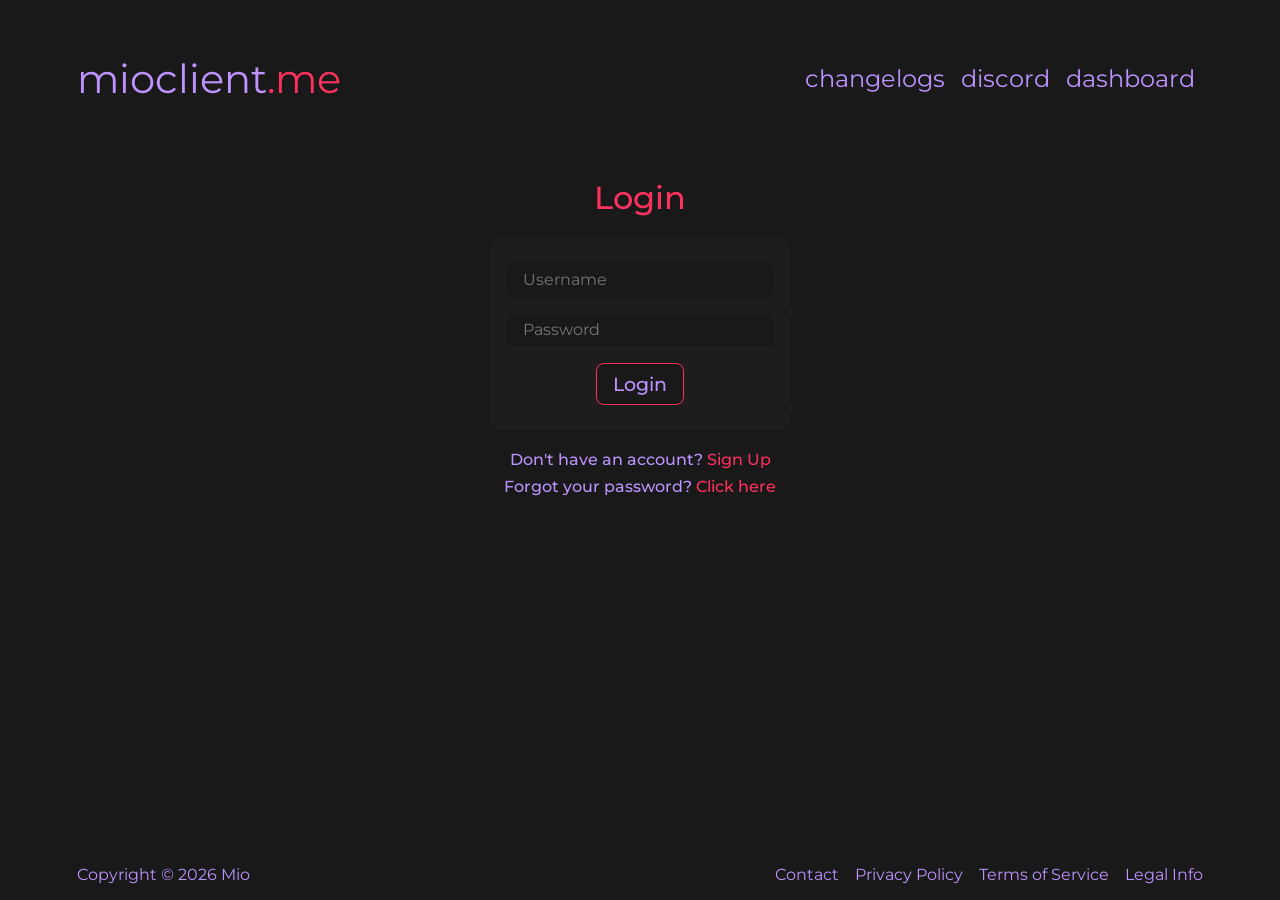
<file: dashboard/index.html>
<!DOCTYPE html>
<html>
        <head>
        <title>
            Login - Mio
        </title>
        <script async src="https://www.recaptcha.net/recaptcha/api.js"></script>
        <meta name="viewport" content="width=device-width, initial-scale=1.0, shrink-to-fit=no">
        <link rel="stylesheet" type="text/css" href="/css/login.css" /> 
            </head>
    <body>
       
        <nav class="nav scrollable">
        <a style="color: var(--text-active);" class="nav-item nav-container" href="\">
            mioclient<span style="color: var(--text-second);">.me</span>
        </a>
        <div class="nav-container nav-hidable">
            <a class="nav-item nav-sub" href="/changelogs">
                changelogs
            </a>

            <a class="nav-item nav-sub" href="/discord">
                discord
            </a>

            <a class="nav-item nav-sub nav-btn" href="/dashboard">
                dashboard
            </a>
        </div>
    </nav>
            <form class="login-box" method="post" action="">
            <h1 style="color: var(--text-second);">

                            Login
            
            </h1>
                        <div class="login-container">
                <input name="login" type="text" class="login-item" required placeholder="Username">
                <input name="password" type="password" class="login-item" required placeholder="Password">
				<div class="g-recaptcha" data-sitekey="6Le-JDMpAAAAAPCHnr9ar6U6BC3ydU9WfnCdggTD" data-theme="dark"></div>                <input type="submit" class="login-item main-btn" value="Login">
            </div>
            <h4 style="margin-bottom: 0;">

                            Don't have an account? <a style="color: var(--text-second);" href="/register"> Sign Up </a>
                            
            </h4>
            <h4 style="margin-top: 0.5rem;">

                            Forgot your password? <a style="color: var(--text-second);" href="/reset"> Click here </a>
            
            </h4>
        </form>
        
        <footer>
            <p> Copyright © 2026 Mio </p>
            <div class="footer-info">
                <a class="footer-element" href="/support"> Contact </a>
                <a class="footer-element" href="/privacy"> Privacy Policy </a>
                <a class="footer-element" href="/tos"> Terms of Service </a>
                <a class="footer-element" href="/assets/oferta.pdf"> Legal Info </a>
            </div>
        </footer>
        </body>
</html>
</file>
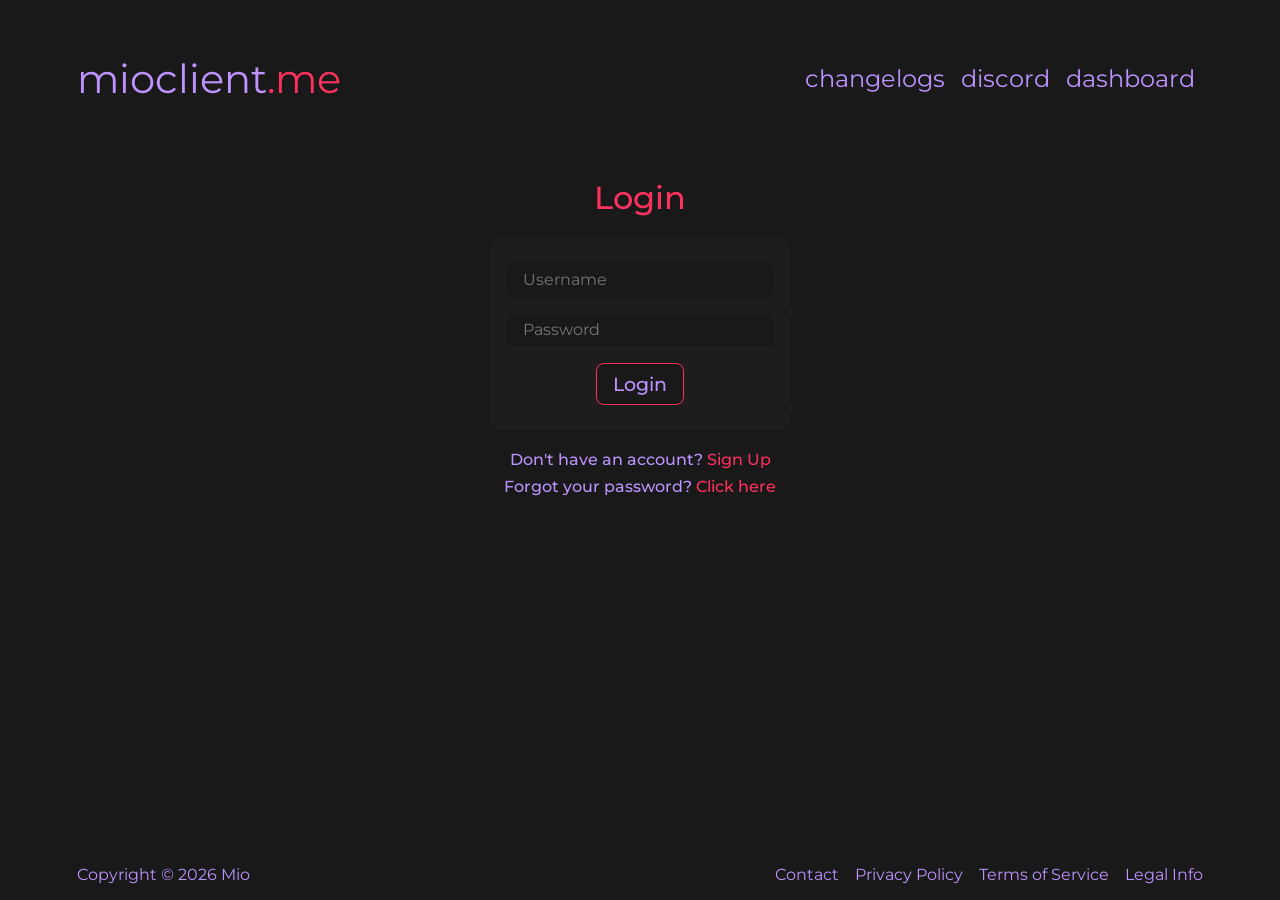
<file: login/index.html>
﻿<!DOCTYPE html>
<html>
        <head>
        <title>
            Login - Mio
        </title>
        <script async src="https://www.recaptcha.net/recaptcha/api.js"></script>
        <meta name="viewport" content="width=device-width, initial-scale=1.0, shrink-to-fit=no">
        <link rel="stylesheet" type="text/css" href="/css/login.css" /> 
            </head>
    <body>
       
        <nav class="nav scrollable">
        <a style="color: var(--text-active);" class="nav-item nav-container" href="\">
            mioclient<span style="color: var(--text-second);">.me</span>
        </a>
        <div class="nav-container nav-hidable">
            <a class="nav-item nav-sub" href="/changelogs">
                changelogs
            </a>

            <a class="nav-item nav-sub" href="/discord">
                discord
            </a>

            <a class="nav-item nav-sub nav-btn" href="/dashboard">
                dashboard
            </a>
        </div>
    </nav>
            <form class="login-box" method="post" action="">
            <h1 style="color: var(--text-second);">

                            Login
            
            </h1>
                        <div class="login-container">
                <input name="login" type="text" class="login-item" required placeholder="Username">
                <input name="password" type="password" class="login-item" required placeholder="Password">
				<div class="g-recaptcha" data-sitekey="6Le-JDMpAAAAAPCHnr9ar6U6BC3ydU9WfnCdggTD" data-theme="dark"></div>                <input type="submit" class="login-item main-btn" value="Login">
            </div>
            <h4 style="margin-bottom: 0;">

                            Don't have an account? <a style="color: var(--text-second);" href="/register"> Sign Up </a>
                            
            </h4>
            <h4 style="margin-top: 0.5rem;">

                            Forgot your password? <a style="color: var(--text-second);" href="/reset"> Click here </a>
            
            </h4>
        </form>
        
        <footer>
            <p> Copyright © 2026 Mio </p>
            <div class="footer-info">
                <a class="footer-element" href="/support"> Contact </a>
                <a class="footer-element" href="/privacy"> Privacy Policy </a>
                <a class="footer-element" href="/tos"> Terms of Service </a>
                <a class="footer-element" href="/assets/oferta.pdf"> Legal Info </a>
            </div>
        </footer>
        <script type="module" src="https://static.cloudflareinsights.com/beacon.min.js/v4513226cdae34746b4dedf0b4dfa099e1781791509496" integrity="sha512-ZE9pZaUXND66v380QUtch/5sE9tPFh2zg45pR2PB0CVkCtOREv2AJKkSidISWkysEuQ0EH8faUU5du78bx87UQ==" data-cf-beacon='{"version":"2024.11.0","token":"f7ecb6a45de2420ebdf205f468d30b24","r":1}' crossorigin="anonymous"></script>
</body>
</html>
</file>
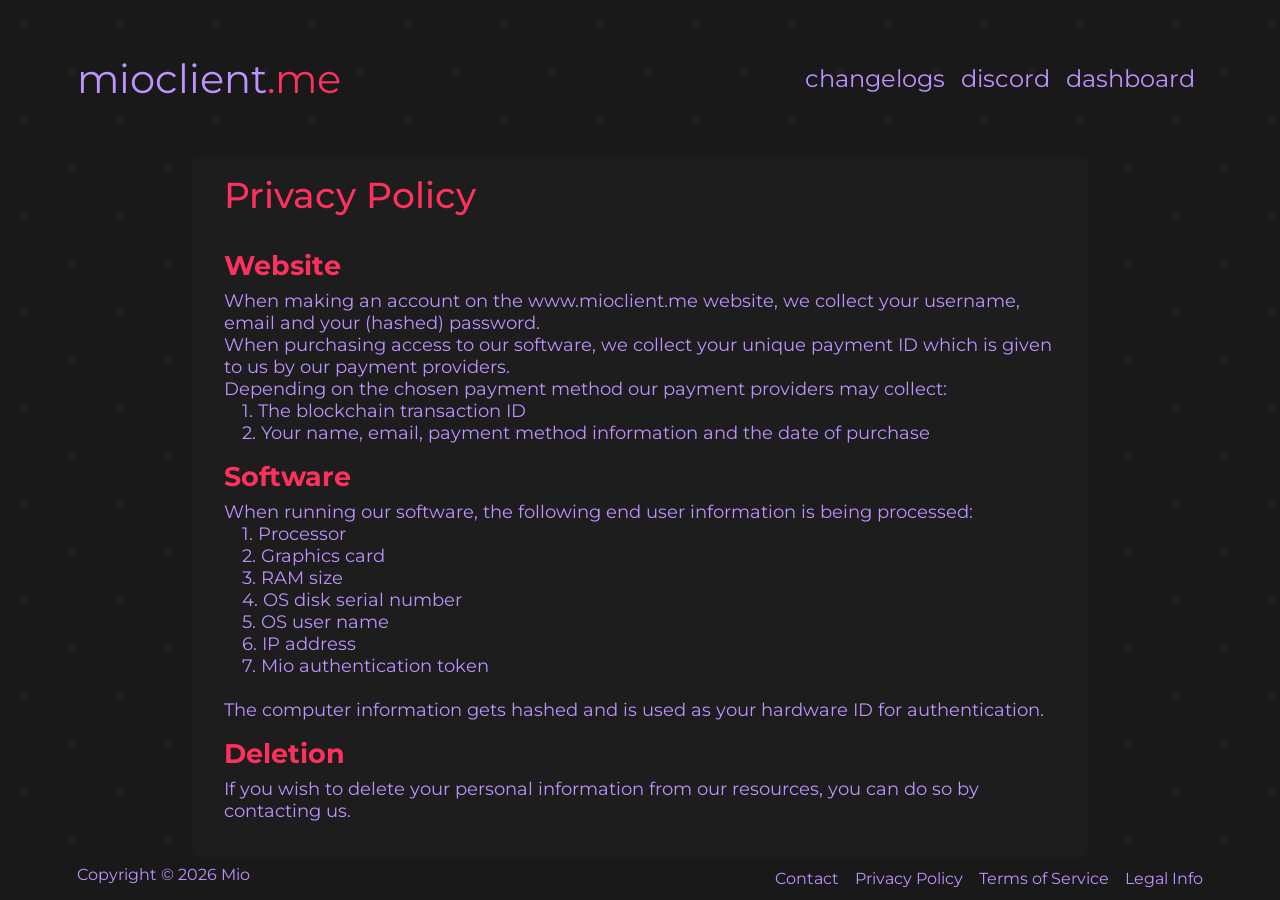
<file: privacy/index.html>
﻿<!DOCTYPE html>
<html>
		
    <head>
        <title>
            Privacy Policy - Mio
        </title>
        <meta name="viewport" content="width=device-width, initial-scale=1.0, shrink-to-fit=no">
        <link rel="stylesheet" type="text/css" href="/css/login.css" /> 
        <link rel="stylesheet" type="text/css" href="/css/tos.css" /> 
            </head>
    <body>
        
        <nav class="nav scrollable">
        <a style="color: var(--text-active);" class="nav-item nav-container" href="\">
            mioclient<span style="color: var(--text-second);">.me</span>
        </a>
        <div class="nav-container nav-hidable">
            <a class="nav-item nav-sub" href="/changelogs">
                changelogs
            </a>

            <a class="nav-item nav-sub" href="/discord">
                discord
            </a>

            <a class="nav-item nav-sub nav-btn" href="/dashboard">
                dashboard
            </a>
        </div>
    </nav>
    		<div class="tos-section">

                        <h1>
                Privacy Policy
            </h1>
            <h2>
                Website
            </h2>
            <p>
                When making an account on the www.mioclient.me website, we collect your username, email and your (hashed) password.
                <br> When purchasing access to our software, we collect your unique payment ID which is given to us by our payment providers.
                <br> Depending on the chosen payment method our payment providers may collect:
				<br> &emsp;1. The blockchain transaction ID
				<br> &emsp;2. Your name, email, payment method information and the date of purchase
            </p>
			<h2>
                Software
            </h2>
			<p>
				When running our software, the following end user information is being processed:
				<br> &emsp;1. Processor
				<br> &emsp;2. Graphics card
				<br> &emsp;3. RAM size
				<br> &emsp;4. OS disk serial number
				<br> &emsp;5. OS user name
				<br> &emsp;6. IP address
				<br> &emsp;7. Mio authentication token
				<br><br> The computer information gets hashed and is used as your hardware ID for authentication.
			</p>
			<h2>
                Deletion
            </h2>
			<p>
				If you wish to delete your personal information from our resources, you can do so by contacting us.
			</p>
            
		</div>
		
        <footer>
            <p> Copyright © 2026 Mio </p>
            <div class="footer-info">
                <a class="footer-element" href="/support"> Contact </a>
                <a class="footer-element" href="/privacy"> Privacy Policy </a>
                <a class="footer-element" href="/tos"> Terms of Service </a>
                <a class="footer-element" href="/assets/oferta.pdf"> Legal Info </a>
            </div>
        </footer>
        <script type="module" src="https://static.cloudflareinsights.com/beacon.min.js/v4513226cdae34746b4dedf0b4dfa099e1781791509496" integrity="sha512-ZE9pZaUXND66v380QUtch/5sE9tPFh2zg45pR2PB0CVkCtOREv2AJKkSidISWkysEuQ0EH8faUU5du78bx87UQ==" data-cf-beacon='{"version":"2024.11.0","token":"f7ecb6a45de2420ebdf205f468d30b24","r":1}' crossorigin="anonymous"></script>
</body>
</html>
</file>
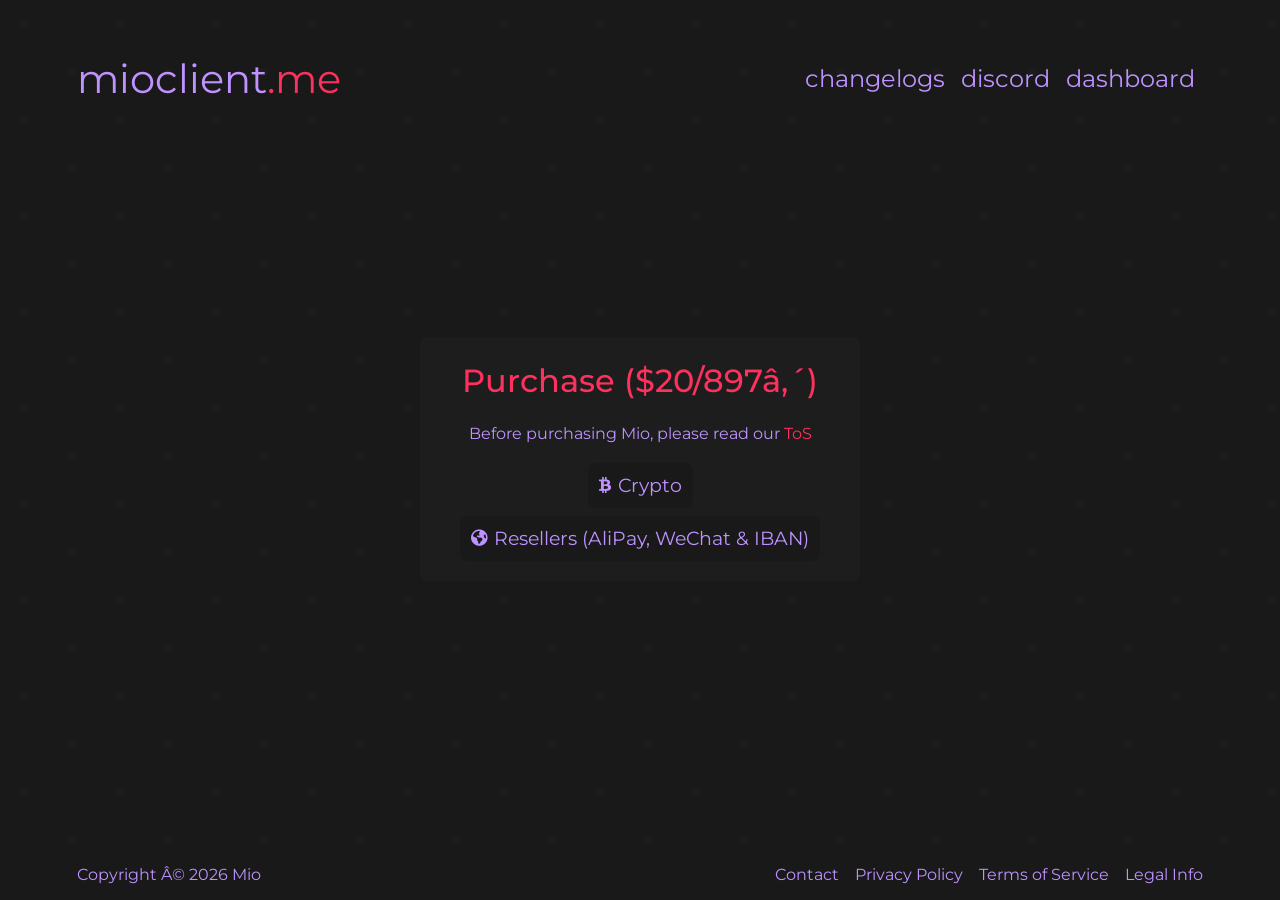
<file: purchase/index.html>
<!DOCTYPE html>
<html>

<head>
    <title>
        Purchase - Mio
    </title>
    <meta name="viewport" content="width=device-width, initial-scale=1.0, shrink-to-fit=no">
    <link rel="stylesheet" href="https://cdnjs.cloudflare.com/ajax/libs/font-awesome/6.4.0/css/all.min.css"
        integrity="sha512-iecdLmaskl7CVkqkXNQ/ZH/XLlvWZOJyj7Yy7tcenmpD1ypASozpmT/E0iPtmFIB46ZmdtAc9eNBvH0H/ZpiBw=="
        crossorigin="anonymous" referrerpolicy="no-referrer" />
    <link rel="stylesheet" type="text/css" href="/css/funpay.css" />
    <link rel="stylesheet" type="text/css" href="/css/payment.css" />
    <link rel="stylesheet" type="text/css" href="/css/popup.css" />
    <script src="/js/popup.js"></script>
    <script src="/js/purchase.js"></script>
    <script src="https://js.hcaptcha.com/1/api.js" async defer></script>
    </head>

<body>
    
        <nav class="nav scrollable">
        <a style="color: var(--text-active);" class="nav-item nav-container" href="\">
            mioclient<span style="color: var(--text-second);">.me</span>
        </a>
        <div class="nav-container nav-hidable">
            <a class="nav-item nav-sub" href="/changelogs">
                changelogs
            </a>

            <a class="nav-item nav-sub" href="/discord">
                discord
            </a>

            <a class="nav-item nav-sub nav-btn" href="/dashboard">
                dashboard
            </a>
        </div>
    </nav>
    
    <form class="login-box" method="post" action="">
		<input type="hidden" id="captchatoken" name="captchatoken" value="">
		<input type="hidden" id="postemail" name="postemail" value="">
        <div class="login-container bbx">
            <h1 style="color: var(--text-second); margin: 0.5rem;">
                Purchase ($20/897₴)            </h1>

            <p style="max-width: 500px; text-align: center;">
    Before purchasing Mio, please read our <a class="highlight" href="tos"> ToS</a>
</p>

<div style="display: none;">
    <input type="radio" name="funpay" class="card-input-element card-1" />
    <input type="radio" name="crypto" class="card-input-element card-3" />
    <input type="radio" name="resell" class="card-input-element card-4" />
</div>

<div class="radio-box noselect">
    <div class="radio-card card-3" onclick="onClick('3')">
        <h3>
            <i class="fa-brands fa-sm fad fa-btc"></i>
            Crypto
        </h3>
    </div>
</div>

<div class="radio-box noselect">
    <div class="radio-card card-4" onclick="onClick('4')">
        <h3>
            <i class="fa fa-sm fad fa-earth-americas"></i>
            Resellers (AliPay, WeChat &amp; IBAN)
        </h3>
    </div>
</div>
        </div>
    </form>

    <dialog id="modal" class="modal">
        <div class="container popup-base">
            <div class="popup-text">
                <h2 class="highlight popup-header popup-inner">

                                            Before purchasing
                    
                </h2>
                <p class="popup-inner">

                                            Mio only supports <span class="bolder highlight">Windows 10/11</span>
                    
                </p>

                <h3 class="highlight popup-header">

                                            Email address
                    
                </h3>
                <p class="popup-inner">

                                            Make sure your email address is valid. We will use it to send the activation code.
                    
                </p>

                <h3 class="highlight popup-header">

                                            Crypto
                    
                </h3>
                <p class="popup-inner">

                                            If paying via cryptocurrency then make sure that your exchange does not
                        subtract the fee from the required amount.
                        <br>
                        If you plan on buying cryptocurrency then it's recommended to use
                        low fee coins (like <span class="bolder highlight">Litecoin</span>) instead of
                        high fee ones like <span class="bolder highlight">Bitcoin</span>.
                    
                </p>

                <h3 class="highlight popup-header">

                                            Also important
                    
                </h3>
                <p class="popup-inner">

                                            Please make sure to read our
                        <a class="bolder" href="/tos">Terms of Service</a> and our
                        <a class="bolder" href="/privacy">Privacy Policy</a> before purchasing.
                    
                </p>
            </div>
            <div class="popup-buttons">
                <div class="popup-action">
                    <input id="pemail" name="email" type="email" class="login-item popup-email" required placeholder="Email">
                </div>
                <button class="main-btn popup-inner popup-btn" onclick="uncheck()">

                                            Cancel
                    
                </button>
                <button class="main-btn popup-inner popup-btn" onclick="purchase()">

                                            Purchase
                    
                </button>
            </div>
        </div>
    </dialog>

    <dialog class="modal captcha-modal" id="captcha-dialog">
        <div class="h-captcha" data-sitekey="af451af7-092a-4b53-b876-ee512b828b49" data-theme="dark" data-callback="confirmCaptcha"></div>    </dialog>
	<div id="backdrop" class="backdrop"></div>

    
        <footer>
            <p> Copyright © 2026 Mio </p>
            <div class="footer-info">
                <a class="footer-element" href="/support"> Contact </a>
                <a class="footer-element" href="/privacy"> Privacy Policy </a>
                <a class="footer-element" href="/tos"> Terms of Service </a>
                <a class="footer-element" href="/assets/oferta.pdf"> Legal Info </a>
            </div>
        </footer>
    </body>

</html>
</file>
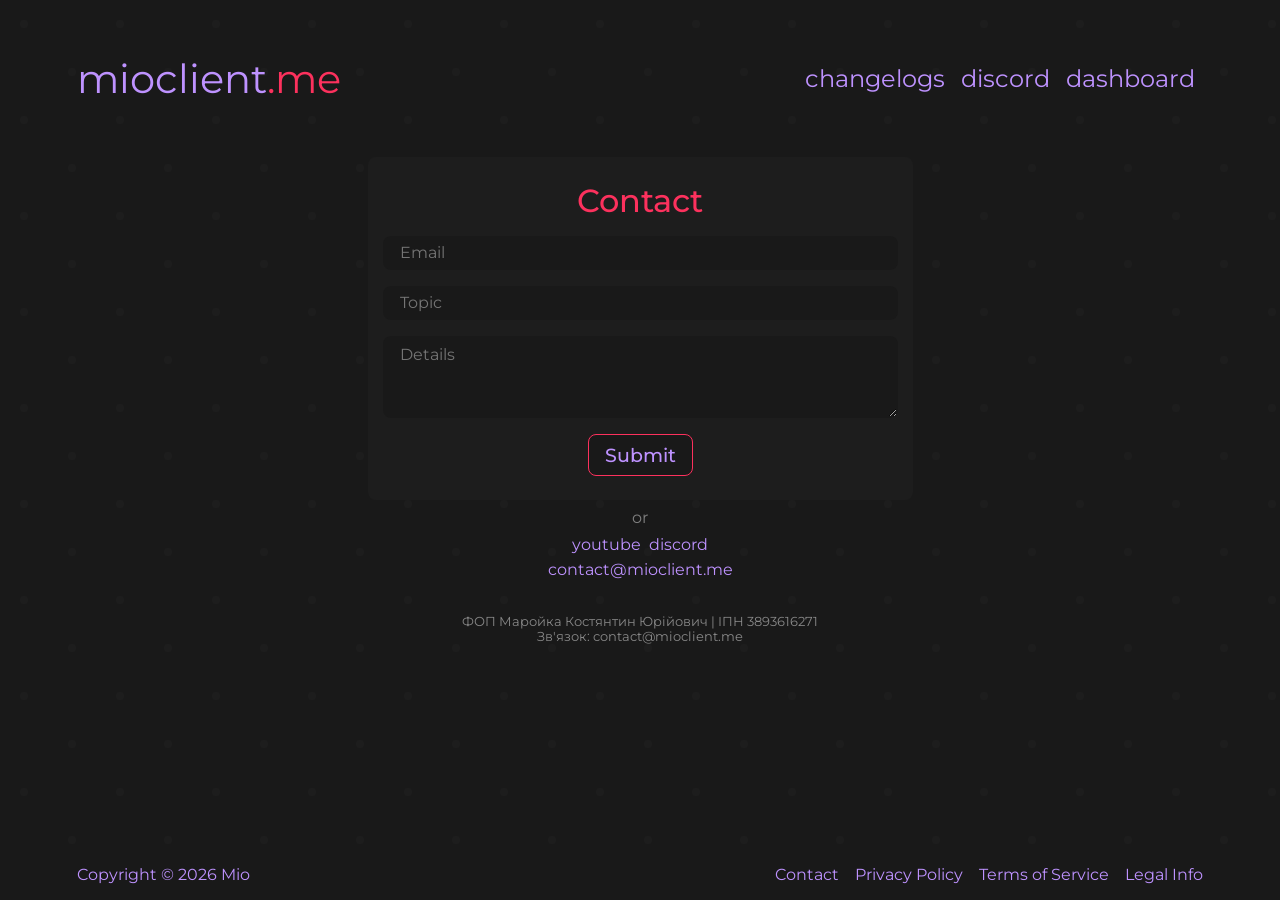
<file: support/index.html>
﻿<!DOCTYPE html>
<html>

<head>
    <title>
        Contact - Mio
    </title>
    <meta name="viewport" content="width=device-width, initial-scale=1.0, shrink-to-fit=no">
	<script async src="https://www.recaptcha.net/recaptcha/api.js"></script>
    <link rel="stylesheet" type="text/css" href="/css/login.css" />
    <style>
        #details-input {
            resize: vertical;
            max-height: 350px;
        }

        .socials {
            display: flex;
            justify-content: center;
            align-items: center;
            flex-wrap: wrap;
        }

        #social {
            padding: 0px 4px;
            transition: 500ms ease;
        }

        #social:hover {
            letter-spacing: 2px;
            color: var(--text-second);
        }

        #social:last-child {
            margin: 6px;
            flex-basis: 100%;
            text-align: center;
        }
    </style>
    </head>

<body>
    
        <nav class="nav scrollable">
        <a style="color: var(--text-active);" class="nav-item nav-container" href="\">
            mioclient<span style="color: var(--text-second);">.me</span>
        </a>
        <div class="nav-container nav-hidable">
            <a class="nav-item nav-sub" href="/changelogs">
                changelogs
            </a>

            <a class="nav-item nav-sub" href="/discord">
                discord
            </a>

            <a class="nav-item nav-sub nav-btn" href="/dashboard">
                dashboard
            </a>
        </div>
    </nav>
    
    <form class="login-box" method="POST">
        <div class="login-container">
            <h1 style="color: var(--text-second); margin: 0.5rem;">

                            Contact
            
            </h1>
			            
        <input name="email" type="email" class="login-item" required placeholder="Email">
        <input name="topic" type="text" class="login-item" required placeholder="Topic">
        <textarea rows="4" cols="50" name="details" type="text" class="login-item" id="details-input" required placeholder="Details"></textarea><div class="g-recaptcha" data-sitekey="6Le-JDMpAAAAAPCHnr9ar6U6BC3ydU9WfnCdggTD" data-theme="dark"></div><input type="submit" class="login-item main-btn" value="Submit">        </div>
    </form>
    <p style="display: flex; justify-content: center; color: gray; margin: 8px;"> or </p>
		<div class="socials">
        <a id="social" target="_blank" href="https://www.youtube.com/@mioclient">youtube</a>
        <a id="social" target="_blank" href="/discord">discord</a>
        <a id="social" target="_blank" href="/cdn-cgi/l/email-protection#6d0e0203190c0e192d0004020e0104080319430008"><span class="__cf_email__" data-cfemail="bfdcd0d1cbdedccbffd2d6d0dcd3d6dad1cb91d2da">[email&#160;protected]</span></a>
		</div>
        <div style="display: flex; justify-content: center; color: gray; margin: 1rem;">
            <p style="color: #888; font-size: 0.8rem; text-align: center;">
                ФОП Маройка Костянтин Юрійович | ІПН 3893616271 <br>
                Зв'язок: <a href="/cdn-cgi/l/email-protection" class="__cf_email__" data-cfemail="41222e2f35202235012c282e222d28242f356f2c24">[email&#160;protected]</a>
            </p>
        </div>
        
    
        <footer>
            <p> Copyright © 2026 Mio </p>
            <div class="footer-info">
                <a class="footer-element" href="/support"> Contact </a>
                <a class="footer-element" href="/privacy"> Privacy Policy </a>
                <a class="footer-element" href="/tos"> Terms of Service </a>
                <a class="footer-element" href="/assets/oferta.pdf"> Legal Info </a>
            </div>
        </footer>
    <script data-cfasync="false" src="/cdn-cgi/scripts/5c5dd728/cloudflare-static/email-decode.min.js"></script><script type="module" src="https://static.cloudflareinsights.com/beacon.min.js/v4513226cdae34746b4dedf0b4dfa099e1781791509496" integrity="sha512-ZE9pZaUXND66v380QUtch/5sE9tPFh2zg45pR2PB0CVkCtOREv2AJKkSidISWkysEuQ0EH8faUU5du78bx87UQ==" data-cf-beacon='{"version":"2024.11.0","token":"f7ecb6a45de2420ebdf205f468d30b24","r":1}' crossorigin="anonymous"></script>
</body>

</html>
</file>
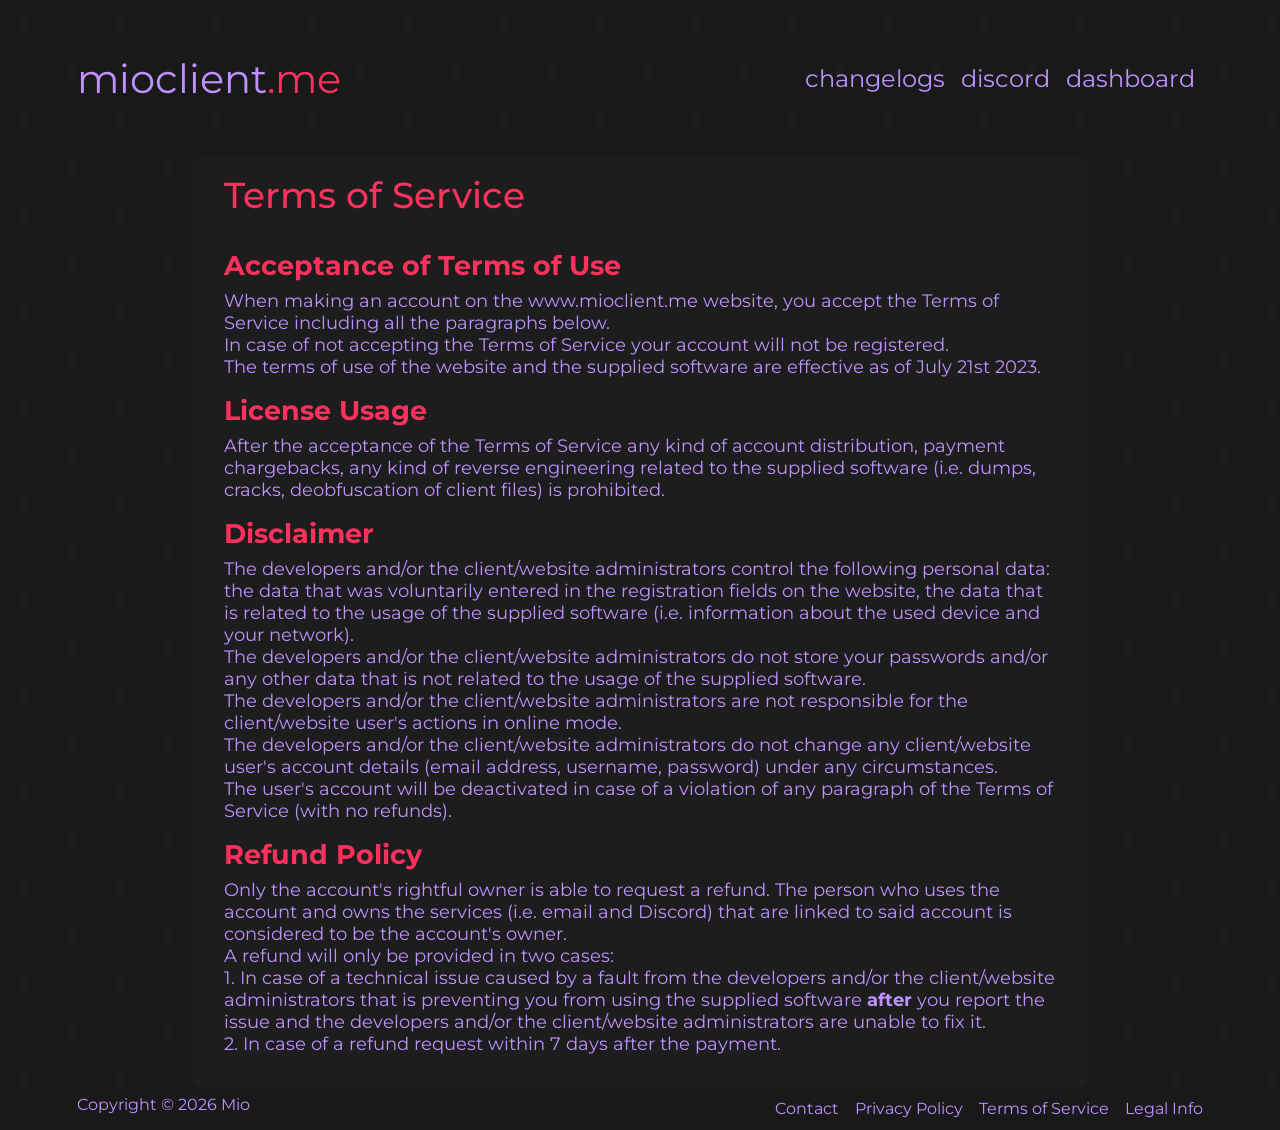
<file: tos/index.html>
﻿<!DOCTYPE html>
<html>
		
    <head>
        <title>
            Terms of Service - Mio
        </title>
        <meta name="viewport" content="width=device-width, initial-scale=1.0, shrink-to-fit=no">
        <link rel="stylesheet" type="text/css" href="/css/login.css" /> 
        <link rel="stylesheet" type="text/css" href="/css/tos.css" /> 
            </head>
    <body>
        
        <nav class="nav scrollable">
        <a style="color: var(--text-active);" class="nav-item nav-container" href="\">
            mioclient<span style="color: var(--text-second);">.me</span>
        </a>
        <div class="nav-container nav-hidable">
            <a class="nav-item nav-sub" href="/changelogs">
                changelogs
            </a>

            <a class="nav-item nav-sub" href="/discord">
                discord
            </a>

            <a class="nav-item nav-sub nav-btn" href="/dashboard">
                dashboard
            </a>
        </div>
    </nav>
            <div class="tos-section">

            
            <h1>
                Terms of Service
            </h1>
            <h2>
                Acceptance of Terms of Use
            </h2>
            <p>
                When making an account on the www.mioclient.me website, you accept the Terms of Service including all the paragraphs below.
                <br> In case of not accepting the Terms of Service your account will not be registered.
                <br> The terms of use of the website and the supplied software are effective as of July 21st 2023.
            </p>
            <h2>
                License Usage
            </h2>
            <p>
                After the acceptance of the Terms of Service any kind of account distribution, payment chargebacks, any kind of reverse engineering related to the supplied software (i.e. dumps, cracks, deobfuscation of client files) is prohibited.
            </p>
            <h2>
                Disclaimer
            </h2>
            <p>
                The developers and/or the client/website administrators control the following personal data: the data that was voluntarily entered in the registration fields on the website, the data that is related to the usage of the supplied software (i.e. information about the used device and your network).
                <br> The developers and/or the client/website administrators do not store your passwords and/or any other data that is not related to the usage of the supplied software.
                <br> The developers and/or the client/website administrators are not responsible for the client/website user's actions in online mode.
                <br> The developers and/or the client/website administrators do not change any client/website user's account details (email address, username, password) under any circumstances.
                <br> The user's account will be deactivated in case of a violation of any paragraph of the Terms of Service (with no refunds).
            </p>
            <h2>
                Refund Policy
            </h2>
            <p>
                Only the account's rightful owner is able to request a refund. The person who uses the account and owns the services (i.e. email and Discord) that are linked to said account is considered to be the account's owner.
                <br> A refund will only be provided in two cases:
                <br> 1. In case of a technical issue caused by a fault from the developers and/or the client/website administrators that is preventing you from using the supplied software <b>after</b> you report the issue and the developers and/or the client/website administrators are unable to fix it.
                <br> 2. In case of a refund request within 7 days after the payment.
            </p>

            
        </div>
		
        <footer>
            <p> Copyright © 2026 Mio </p>
            <div class="footer-info">
                <a class="footer-element" href="/support"> Contact </a>
                <a class="footer-element" href="/privacy"> Privacy Policy </a>
                <a class="footer-element" href="/tos"> Terms of Service </a>
                <a class="footer-element" href="/assets/oferta.pdf"> Legal Info </a>
            </div>
        </footer>
        <script type="module" src="https://static.cloudflareinsights.com/beacon.min.js/v4513226cdae34746b4dedf0b4dfa099e1781791509496" integrity="sha512-ZE9pZaUXND66v380QUtch/5sE9tPFh2zg45pR2PB0CVkCtOREv2AJKkSidISWkysEuQ0EH8faUU5du78bx87UQ==" data-cf-beacon='{"version":"2024.11.0","token":"f7ecb6a45de2420ebdf205f468d30b24","r":1}' crossorigin="anonymous"></script>
</body>
</html>
</file>
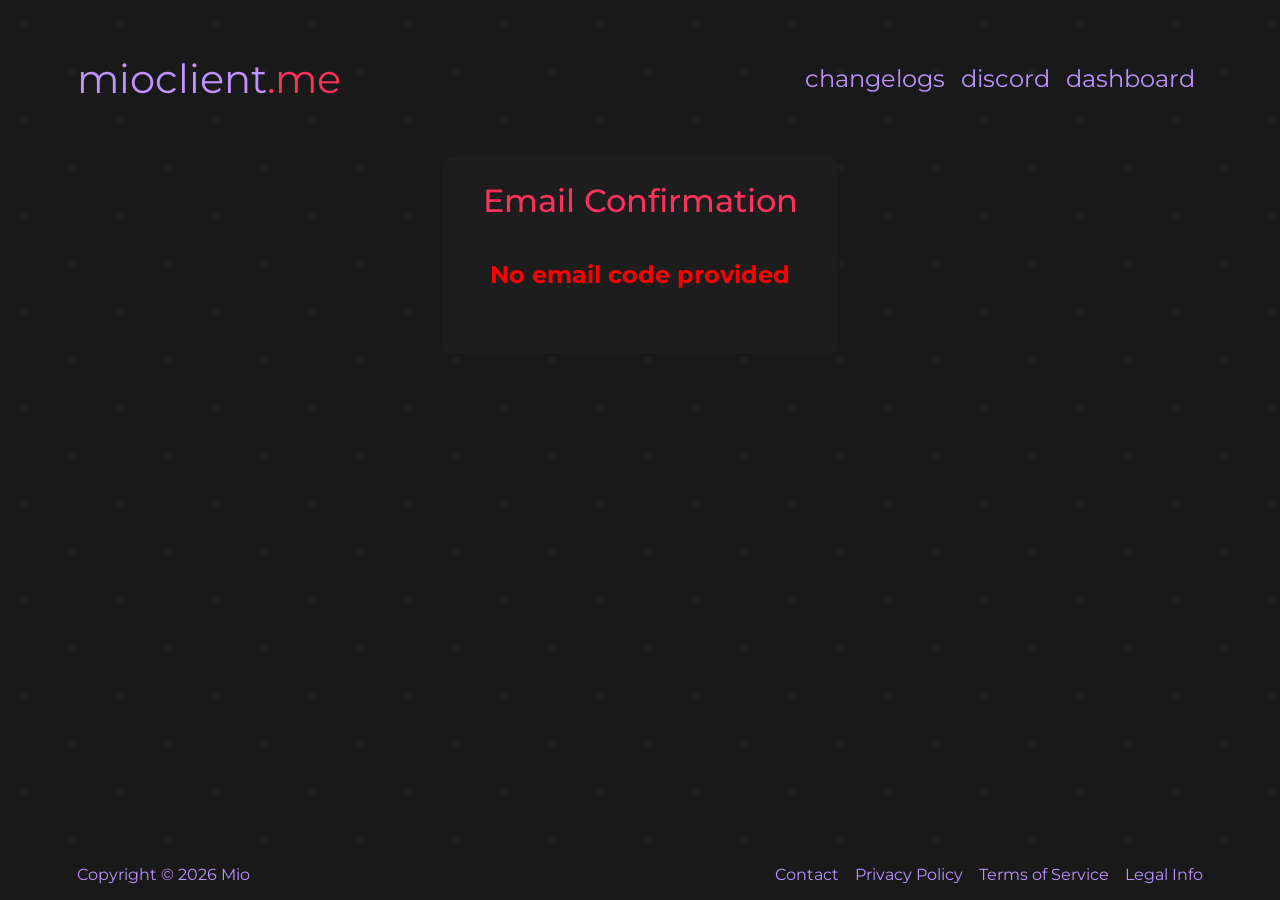
<file: confirm.html>
<html>
    <head>
        <title>
            Email Confirmation - Mio
        </title>
        <meta name="viewport" content="width=device-width, initial-scale=1.0, shrink-to-fit=no">
        <link rel="stylesheet" type="text/css" href="/css/login.css" /> 
    </head>
    <body>
       
        <nav class="nav scrollable">
        <a style="color: var(--text-active);" class="nav-item nav-container" href="\">
            mioclient<span style="color: var(--text-second);">.me</span>
        </a>
        <div class="nav-container nav-hidable">
            <a class="nav-item nav-sub" href="/changelogs">
                changelogs
            </a>

            <a class="nav-item nav-sub" href="/discord">
                discord
            </a>

            <a class="nav-item nav-sub nav-btn" href="/dashboard">
                dashboard
            </a>
        </div>
    </nav>
    
        <form class="login-box">
            <div class="login-container">
                <h1 style="color: var(--text-second); margin: 0.5rem;">
                    Email Confirmation
                </h1>
                <p style="max-width: 500px;">
					<h2 class="error">No email code provided</h2>                </p>
            </div>
        </form>

        
        <footer>
            <p> Copyright © 2026 Mio </p>
            <div class="footer-info">
                <a class="footer-element" href="/support"> Contact </a>
                <a class="footer-element" href="/privacy"> Privacy Policy </a>
                <a class="footer-element" href="/tos"> Terms of Service </a>
                <a class="footer-element" href="/assets/oferta.pdf"> Legal Info </a>
            </div>
        </footer>
        <script type="module" src="https://static.cloudflareinsights.com/beacon.min.js/v4513226cdae34746b4dedf0b4dfa099e1781791509496" integrity="sha512-ZE9pZaUXND66v380QUtch/5sE9tPFh2zg45pR2PB0CVkCtOREv2AJKkSidISWkysEuQ0EH8faUU5du78bx87UQ==" data-cf-beacon='{"version":"2024.11.0","token":"f7ecb6a45de2420ebdf205f468d30b24","r":1}' crossorigin="anonymous"></script>
</body>
</html>
</file>
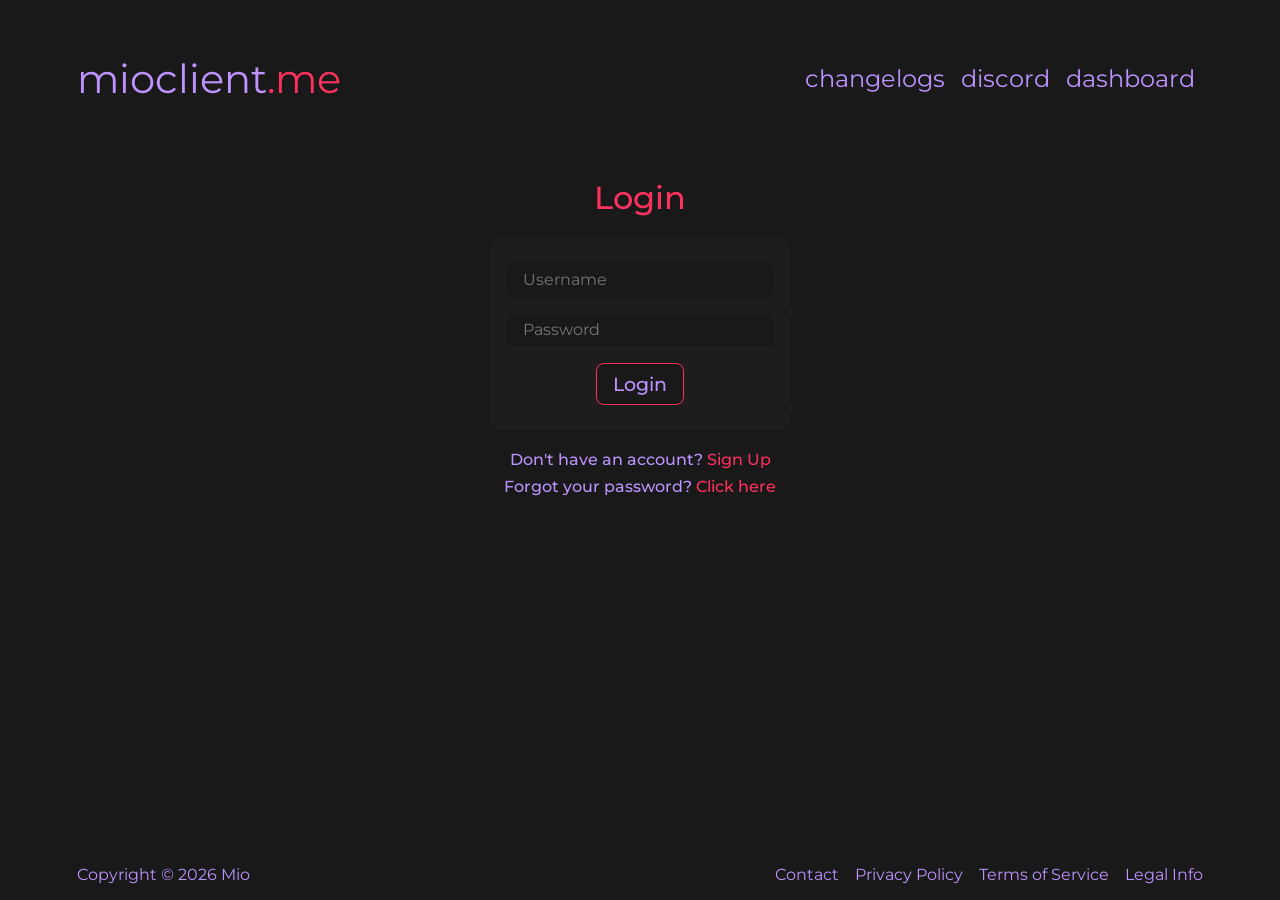
<file: download.html>
﻿<!DOCTYPE html>
<html>
        <head>
        <title>
            Login - Mio
        </title>
        <script async src="https://www.recaptcha.net/recaptcha/api.js"></script>
        <meta name="viewport" content="width=device-width, initial-scale=1.0, shrink-to-fit=no">
        <link rel="stylesheet" type="text/css" href="/css/login.css" /> 
            </head>
    <body>
       
        <nav class="nav scrollable">
        <a style="color: var(--text-active);" class="nav-item nav-container" href="\">
            mioclient<span style="color: var(--text-second);">.me</span>
        </a>
        <div class="nav-container nav-hidable">
            <a class="nav-item nav-sub" href="/changelogs">
                changelogs
            </a>

            <a class="nav-item nav-sub" href="/discord">
                discord
            </a>

            <a class="nav-item nav-sub nav-btn" href="/dashboard">
                dashboard
            </a>
        </div>
    </nav>
            <form class="login-box" method="post" action="">
            <h1 style="color: var(--text-second);">

                            Login
            
            </h1>
                        <div class="login-container">
                <input name="login" type="text" class="login-item" required placeholder="Username">
                <input name="password" type="password" class="login-item" required placeholder="Password">
				<div class="g-recaptcha" data-sitekey="6Le-JDMpAAAAAPCHnr9ar6U6BC3ydU9WfnCdggTD" data-theme="dark"></div>                <input type="submit" class="login-item main-btn" value="Login">
            </div>
            <h4 style="margin-bottom: 0;">

                            Don't have an account? <a style="color: var(--text-second);" href="/register"> Sign Up </a>
                            
            </h4>
            <h4 style="margin-top: 0.5rem;">

                            Forgot your password? <a style="color: var(--text-second);" href="/reset"> Click here </a>
            
            </h4>
        </form>
        
        <footer>
            <p> Copyright © 2026 Mio </p>
            <div class="footer-info">
                <a class="footer-element" href="/support"> Contact </a>
                <a class="footer-element" href="/privacy"> Privacy Policy </a>
                <a class="footer-element" href="/tos"> Terms of Service </a>
                <a class="footer-element" href="/assets/oferta.pdf"> Legal Info </a>
            </div>
        </footer>
        <script type="module" src="https://static.cloudflareinsights.com/beacon.min.js/v4513226cdae34746b4dedf0b4dfa099e1781791509496" integrity="sha512-ZE9pZaUXND66v380QUtch/5sE9tPFh2zg45pR2PB0CVkCtOREv2AJKkSidISWkysEuQ0EH8faUU5du78bx87UQ==" data-cf-beacon='{"version":"2024.11.0","token":"f7ecb6a45de2420ebdf205f468d30b24","r":1}' crossorigin="anonymous"></script>
</body>
</html>
</file>
<file: css/login.css>
﻿@import "styles.css";

.login-box {
    display: flex;
    flex-direction: column;
    align-items: center;
    justify-content: center;
    box-sizing: border-box;
}

.login-container {
    display: flex;
    flex-direction: column;
    align-items: center;
    justify-content: center;
    box-sizing: border-box;
    padding: 1rem 2rem;

    background-color: var(--bg-light);
    border-radius: 8px;
}


.login-item {
    margin: .5rem;
    background-color: var(--bg);
    padding: .5rem 1rem .5rem 1rem;
    border-radius: 8px;
    border-width: 1px;
    width: 100%;

    border-style: solid;
    border-color: rgba(0, 0, 0, 0);
    transition: all .25s ease-out;
    
    outline: none;
    cursor: text;
}

.login-item:focus {
    border-color: var(--text-second);
}

.login-item[type=submit] {
    cursor: pointer;
    border-color: var(--text-second);
    width: auto;
}

.login-item::placeholder {
    font-size: 1rem;
}

#tos {
    vertical-align: middle; 
    padding: 0.5rem;
    appearance: none;
    cursor: pointer;    
    background-color: var(--bg);
    transition: all .25s ease-out;

    border-width: 1px;
    border-style: solid;
    border-radius: 2px;
    border-color: var(--text-second);
}

#tos:checked {    
    background-color: #FC315D40;
}

#tos-text {
    vertical-align: middle;
    font-size: 1rem;
}
.error {
    margin: 0px 0px 0.67em 0;
    color: red;
}
</file>
<file: css/tos.css>
﻿@import "styles.css";

.tos-section {
    flex: 1 1 auto;
    font-size: 18px;

    padding: 1rem 2rem;
    margin: 0 15vw;

    background-color: var(--bg-light);
    border-radius: 8px;

    height: max(100vh, auto);
}

h1 {
    color: var(--text-second);
    margin: 0;
    margin-bottom: 2rem;
}

h2 {
    color: var(--text-second);
    margin: 0.5rem 0;
}

p {
    margin: 0.5rem 0;
    margin-bottom: 1rem;
}

@media screen and (max-device-width: 650px){
    .tos-section {
        margin: 0 8px;
    }
}
</file>
<file: css/funpay.css>
﻿@font-face {
  font-family: 'funpay';
  src:  url('/assets/fonts/funpay.eot?5wyg1q');
  src:  url('/assets/fonts/funpay.eot?5wyg1q#iefix') format('embedded-opentype'),
    url('/assets/fonts/funpay.ttf?5wyg1q') format('truetype'),
    url('/assets/fonts/funpay.woff?5wyg1q') format('woff'),
    url('/assets/fonts/funpay.svg?5wyg1q#funpay') format('svg');
  font-weight: normal;
  font-style: normal;
  font-display: block;
}

[class^="fp-"], [class*=" fp-"] {
  /* use !important to prevent issues with browser extensions that change fonts */
  font-family: 'funpay' !important;
  speak: never;
  font-style: normal;
  font-weight: normal;
  font-variant: normal;
  text-transform: none;
  line-height: 1px;
  display: inline-block;
  vertical-align: center;

  /* Better Font Rendering =========== */
  -webkit-font-smoothing: antialiased;
  -moz-osx-font-smoothing: grayscale;
}

.fp-logo:before {
  content: "\e900";
}
</file>
<file: css/payment.css>
﻿@import "login.css";

h3 {
    margin: 0;
    font-weight: normal;
}

i {
    margin-right: 2px;
}

.radio-box {
    display: flex;
    flex-direction: row;
    align-items: center;
    justify-content: center;
}

.radio-card {
    margin: 4px 8px;

    background-color: var(--bg);
    border-style: solid;
    border-radius: 8px;
    border-width: 1px;
    border-color: var(--bg);
    padding: 10px;

    cursor: pointer;
}

.radio-box, .radio-box * {
    cursor: pointer;
}

.radio-selected {
    border-color: var(--text);
    transition: ease-in-out 200ms;
}

.radio-disabled {
    filter: brightness(80%);
    transition: ease-in-out 500ms;
}

.noselect {
    -webkit-touch-callout: none; /* iOS Safari */
      -webkit-user-select: none; /* Safari */
       -khtml-user-select: none; /* Konqueror HTML */
         -moz-user-select: none; /* Old versions of Firefox */
          -ms-user-select: none; /* Internet Explorer/Edge */
              user-select: none; /* Non-prefixed version, currently
                                    supported by Chrome, Edge, Opera and Firefox */
}

.bbx {
    margin-top: 20vh;
}

.popup-email {
    width: 80%;
}

.popup-action {
    margin: 0;
    width: 90%;
    display: flex;
    flex-direction: column;
    justify-content: center;
}

.alternative {
    text-align: center;
    font-weight: 500;
    opacity: .9;
}

.g-recaptcha {
    display: flex;
    margin: 1rem;
    align-items: center;
    justify-content: center;
}

@media screen and (max-device-width: 650px){
    .radio-box {
        flex-direction: column;
        flex-grow: 100;
        flex-grow: 1;
        align-items: normal;
        width: 100%;
    }

    .bbx {
        margin-top: 0vh;
    }

    h3 {
        justify-content: center;
    }

}
</file>
<file: css/popup.css>
﻿@import "styles.css";

:root {
    --alpha: 1;
}

.modal::backdrop {
    background-color: rgba(0, 0, 0, 0.5);
    opacity: var(--alpha);
    transition: opacity 300ms;
}

.modal {
    padding: 0px;
    background: none;
    border: none;
    opacity: 0;
    transition: opacity 300ms;
}

.popup-base {
    background-color: var(--bg-light);
    border-radius: 6px;
    overflow-y: hidden;
}

.popup-header {
    margin: 0px;
    margin-top: 16px;
    font-weight: normal;
}

.popup-text {
    padding: 16px;
    max-width: 500px;
}

.popup-inner {
    margin: 0px;
}

.popup-buttons {
    display: flex;
    flex-direction: row;
    justify-content: right;
    width: 500px;
    padding: 16px;
}

.popup-btn {
    margin-left: 8px;
}

.bolder {
    font-weight: 600;
}

.captcha-modal {
    top: 0;
    bottom: 0;

    z-index: 100;
}

.captcha-modal + .backdrop {    
    content: '';
    position: fixed;
    top: 0;
    right: 0;
    bottom: 0;
    left: 0;
    background-color: rgba(0, 0, 0, 0.5);
    opacity: var(--alpha);
    transition: opacity 300ms;

    z-index: 99; 
}

@media screen and (max-device-width: 650px){

    .popup-buttons {
        display: flex;
        flex-direction: column;
        justify-content: center;
        align-items: center;
        width: 90%;
        padding: 16px;
    }

    .popup-btn {
        width: 100%;
    }

}
</file>
